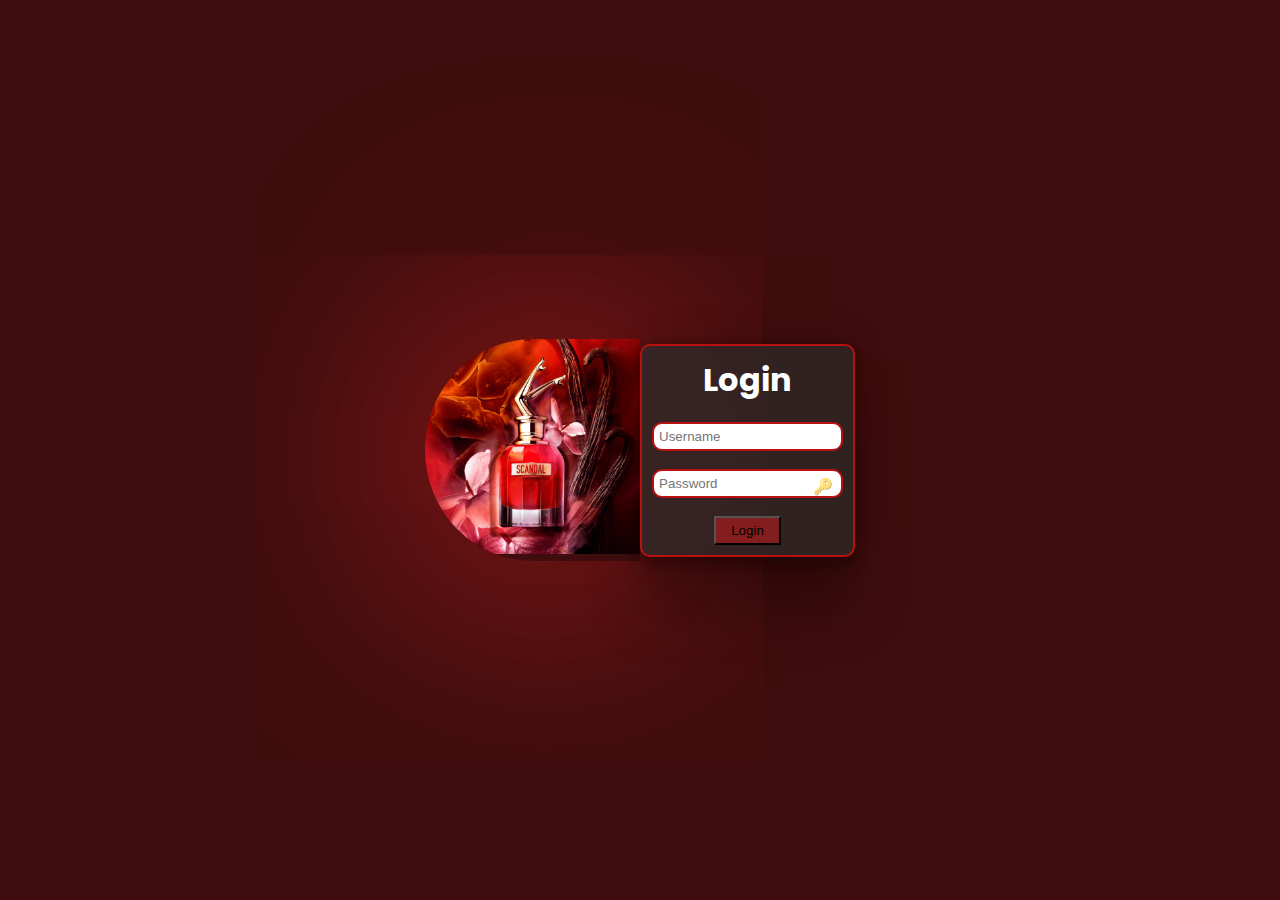
<file: Login/index.html>
<!DOCTYPE html>
<html lang="en">
<head>
    <meta charset="UTF-8">
    <meta name="viewport" content="width=device-width, initial-scale=1.0">
    <title>Login</title>
    <link rel="stylesheet" href="style.css">
    <link rel="preconnect" href="https://fonts.googleapis.com">
    <link rel="preconnect" href="https://fonts.gstatic.com" crossorigin>
    <link href="https://fonts.googleapis.com/css2?family=Poppins:ital,wght@0,100;0,200;0,300;0,400;0,500;0,600;0,700;0,800;0,900;1,100;1,200;1,300;1,400;1,500;1,600;1,700;1,800;1,900&display=swap" rel="stylesheet">
    <script src="https://code.jquery.com/jquery-3.7.0.js"></script>
</head>
<body>
    <main>
        
        <div class="wrap-image">
            <img src= "../Images/perfume.png" alt="foto1" width="215px" height="auto">
        </div>
        <div class="container">
            <h1>Login</h1>
            <input type="text" placeholder="Username" id="user">
            <div style="position: relative;">
                <input type="password" placeholder="Password" id="password" >
                <div onclick="showPassword()" class="key">🔑</div>
            </div>
            <button onclick="login()">Login</button>
        </div>
    </main>
    
    <div class="error-div" id="error-modal">
        <h3>Invalid Login</h3>
        <button onclick="closeError()">Close</button>

    </div>

    <script src="script.js"></script>
</body>
</html>
</file>
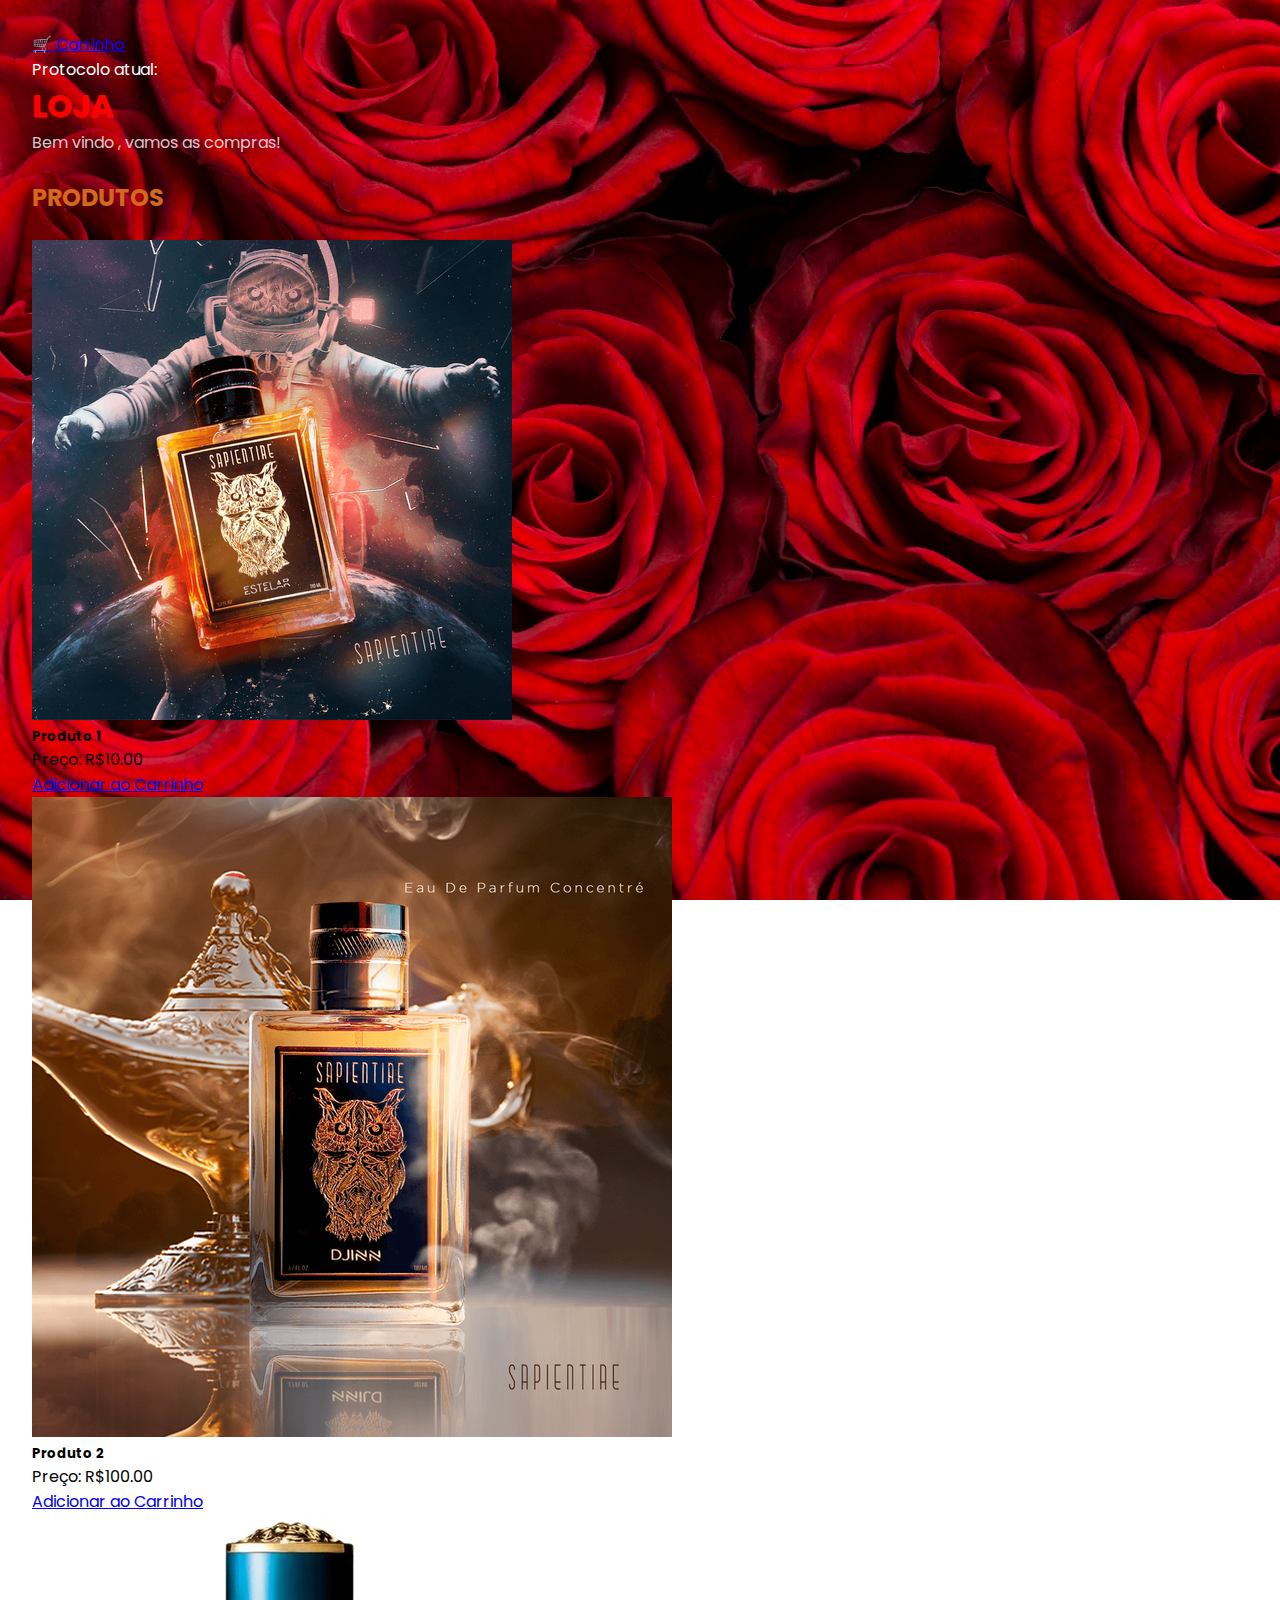
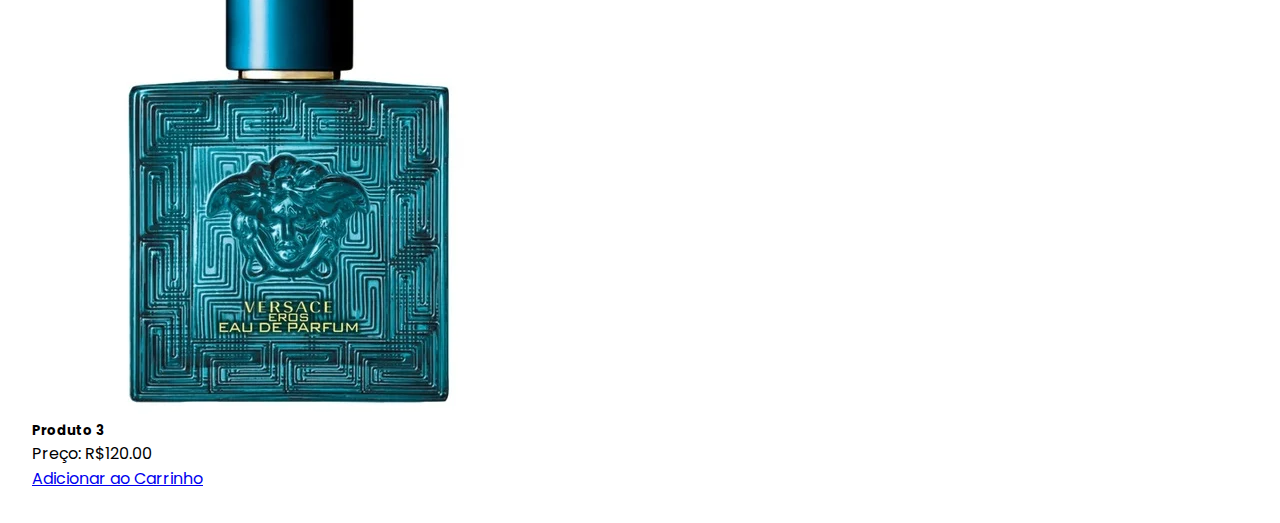
<file: Store/index.html>
<!DOCTYPE html>
<html lang="en">
<head>
    <meta charset="UTF-8">
    <meta http-equiv="X-UA-Compatible" content="IE=edge">
    <meta name="viewport" content="width=device-width, initial-scale=1.0">
    <title>Store</title>
    <link rel="stylesheet" href="style.css">
    <link rel="preconnect" href="https://fonts.googleapis.com">
    <link rel="preconnect" href="https://fonts.gstatic.com" crossorigin>
    <link href="https://fonts.googleapis.com/css2?family=Poppins:ital,wght@0,100;0,200;0,300;0,400;0,500;0,600;0,700;0,800;0,900;1,100;1,200;1,300;1,400;1,500;1,600;1,700;1,800;1,900&display=swap" rel="stylesheet">
    <link href="https://cdn.jsdelivr.net/npm/bootstrap@5.0.2/dist/css/bootstrap.min.css" rel="stylesheet" integrity="sha384-EVSTQN3/azprG1Anm3QDgpJLIm9Nao0Yz1ztcQTwFspd3yD65VohhpuuCOmLASjC" crossorigin="anonymous">
    <script src="https://cdn.jsdelivr.net/npm/bootstrap@5.0.2/dist/js/bootstrap.bundle.min.js" integrity="sha384-MrcW6ZMFYlzcLA8Nl+NtUVF0sA7MsXsP1UyJoMp4YLEuNSfAP+JcXn/tWtIaxVXM" crossorigin="anonymous"></script>
    <script src="script.js"></script>
</head>
<body>
    <a href="../Carrinho/carrinho.html">🛒 Carrinho</a>
    <div>
        <h5 id="perfil"></h5>
        <div class="idPerfil">
            Protocolo atual: <p id="idPerfil"></p>
        </div>
    </div>

    <h1 class="title">LOJA</h1>
    <p class="para">Bem vindo <span id="user"></span> , vamos as compras!</p>
    <br>
    <h2>PRODUTOS</h2>
   <br>
   <div>
        <div id="produtos-container" class="row center"></div>
   </div>



    <script src="https://code.jquery.com/jquery-3.7.0.js"></script>
</body>
</html>
</file>
<file: Login/style.css>
*{
    margin: 0;
    padding: 0;
}

body{
    width: 100vw;
    height: 100vh;
    display: flex;
    flex-direction: column;
    justify-content: center;
    align-items: center;
    font-family: "Poppins", sans-serif;
    background-color: rgb(63, 13, 13);
}
main{
    display: flex;
    flex-direction: row;
    justify-content: center;
    align-items: center;
}

.wrap-image{
    border-radius: 100%  0 0 100%;
    overflow: hidden;
    box-shadow: rgba(250, 41, 41, 0.781) 0px 5px 525px;

}
.container{
    
    background-color: rgba(46, 40, 40, 0.808);
    display: flex;
    flex-direction: column;
    justify-content: center;
    align-items: center;
    gap: 2vh;
    padding: 10px;
    border-radius: 10px;
    box-shadow: rgba(0, 0, 0, 0.25) 0px 54px 55px, rgba(0, 0, 0, 0.12) 0px -12px 30px, rgba(0, 0, 0, 0.12) 0px 4px 6px, rgba(0, 0, 0, 0.17) 0px 12px 13px, rgba(0, 0, 0, 0.09) 0px -3px 5px;
    color: white;
    border: 2px solid rgb(185, 16, 16);
}
input{
    padding: 5px;
    border: 2px solid rgb(185, 16, 16);
    border-radius: 10px;

}
input:focus{
    box-shadow: rgba(0, 0, 0, 0.25) 0px 54px 55px, rgba(0, 0, 0, 0.12) 0px -12px 30px, rgba(0, 0, 0, 0.12) 0px 4px 6px, rgba(0, 0, 0, 0.17) 0px 12px 13px, rgba(0, 0, 0, 0.09) 0px -3px 5px;
}
.key{
    position: absolute;
    top: 5px;
    right: 10px;
    opacity: 0.6;
}
.key:hover{
    cursor: pointer;
    opacity: 1;
}

.error-div{
    display: none;
}
button{
    padding: 5px 15px;
    background-color: rgba(168, 29, 29, 0.699);
}
</file>
<file: Store/style.css>
*{
    margin: 0;
    padding: 0;
    font-family: "Poppins", sans-serif;
}
body{
    width: 100vw;
    height: auto;
    overflow-x: hidden;
    padding: 2em;
    background-image: url("../Images/background.jpg");
    background-repeat: no-repeat;
    background-attachment: fixed;
    background-size: cover;

}

.idPerfil{
    display: flex;
    gap: 10px;
    color: #ffff;
}

.title{
    color: rgb(255, 0, 0);
    text-shadow: 1px 1px 2px  rgba(233, 23, 23, 0.781);
}

.para{
    color: rgba(255, 255, 255, 0.788);
}

#user{
    color: rgba(255, 255, 255, 0.911);
}


@media (width <= 900px){
    .center{
        justify-content: center;
        gap: 2vh;
    }
}
h2{
    color: chocolate;
}
</file>
